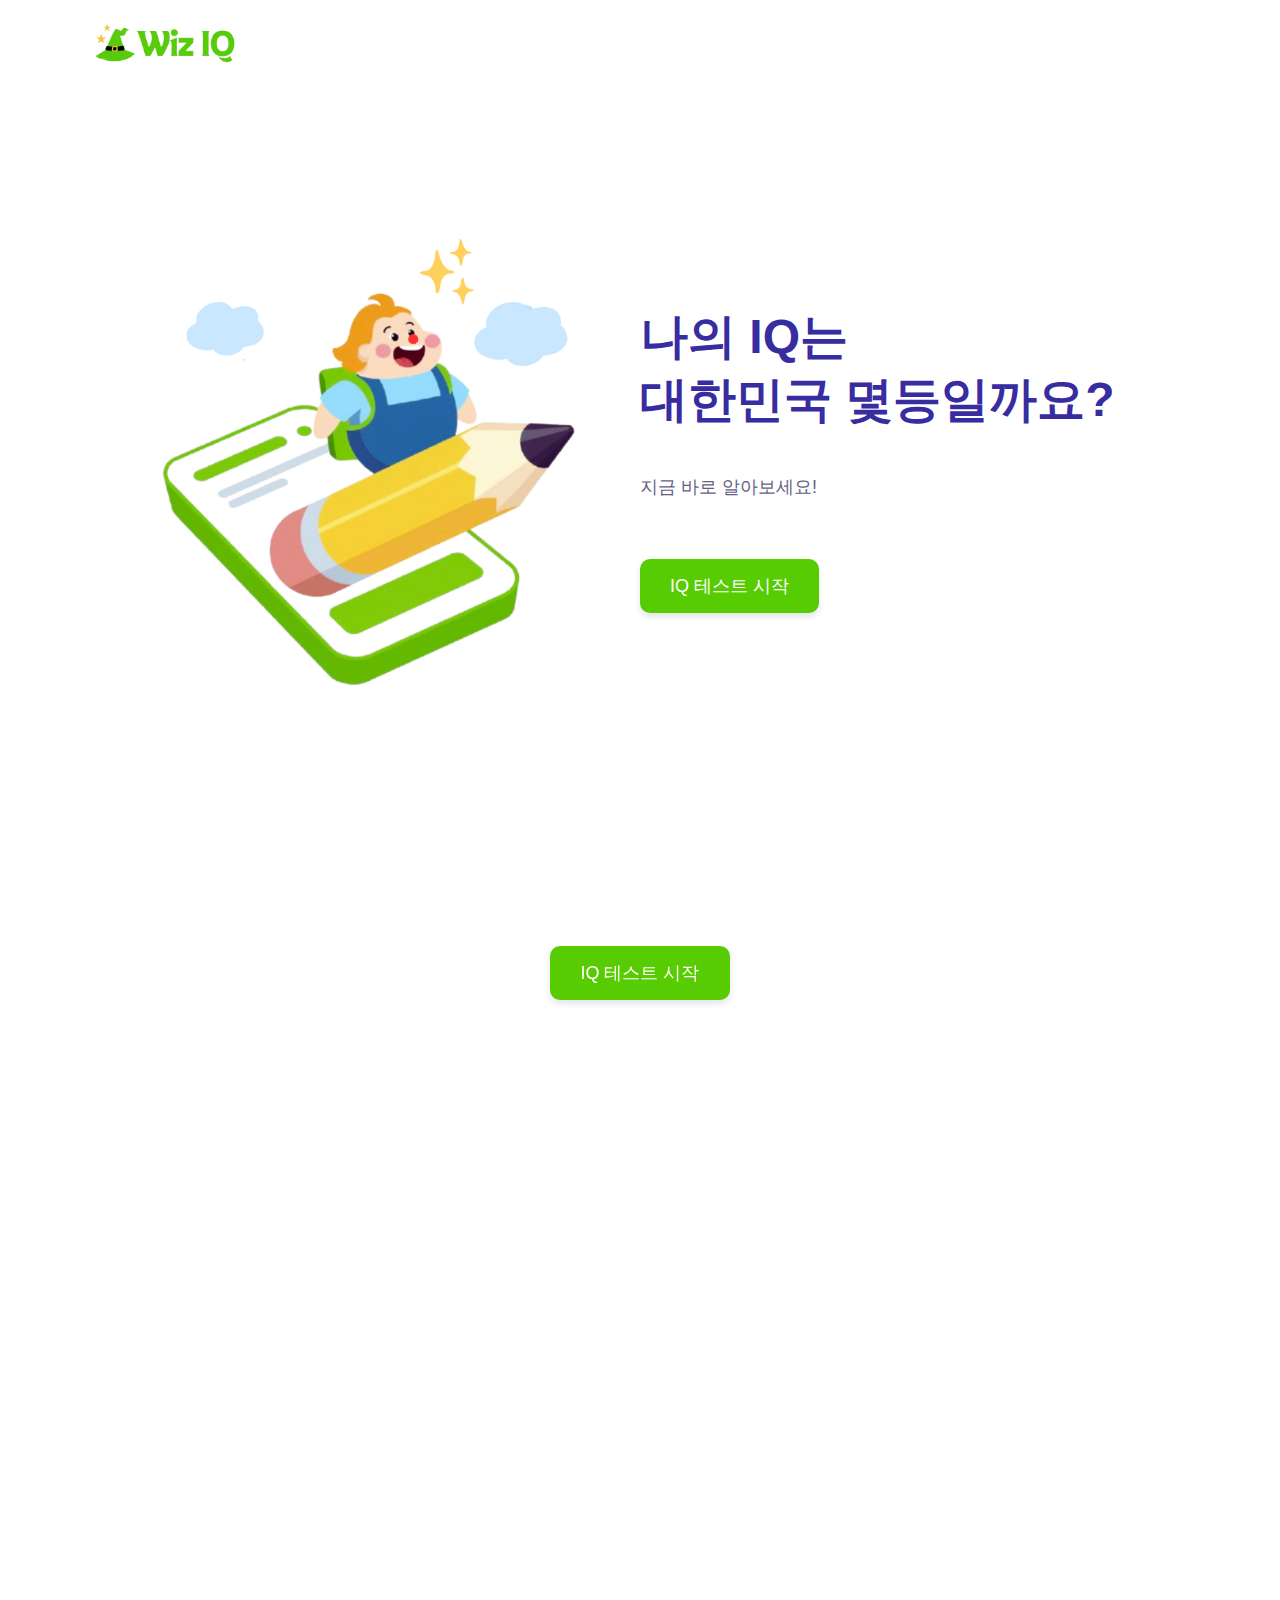
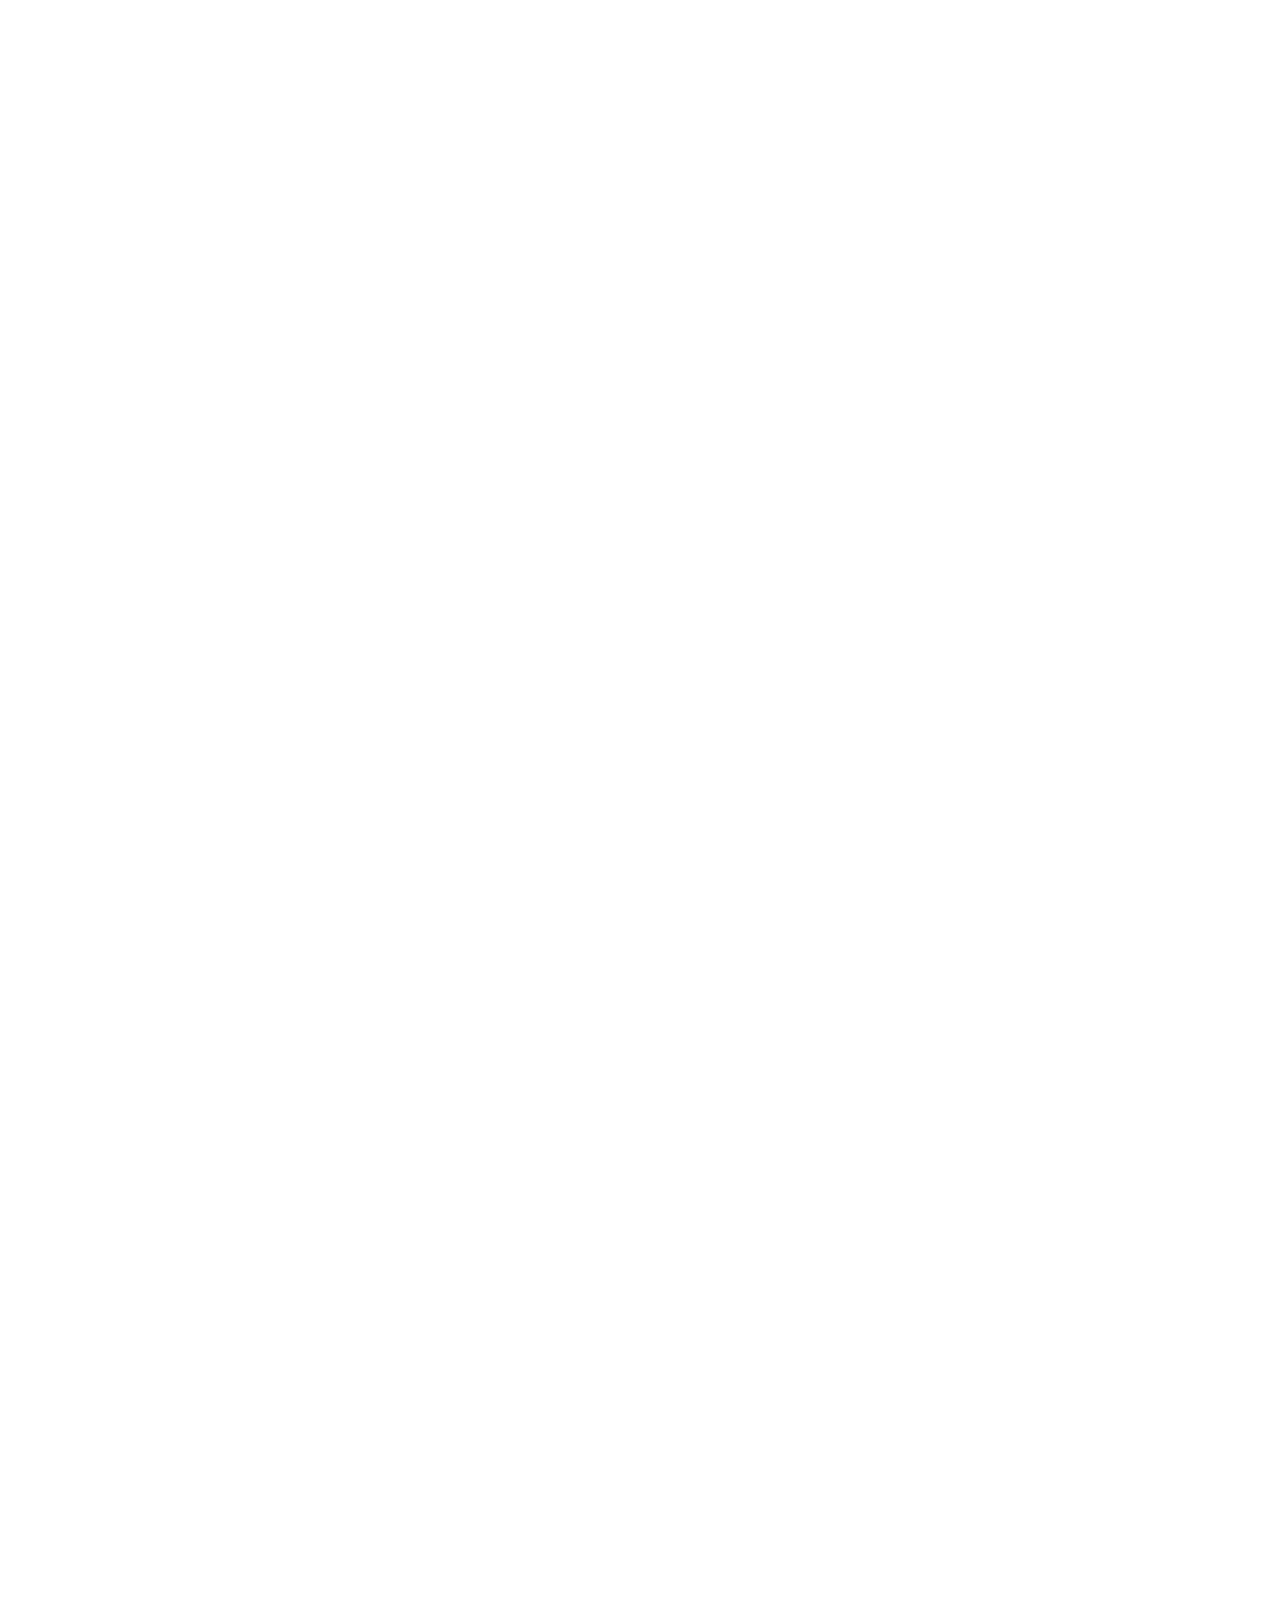
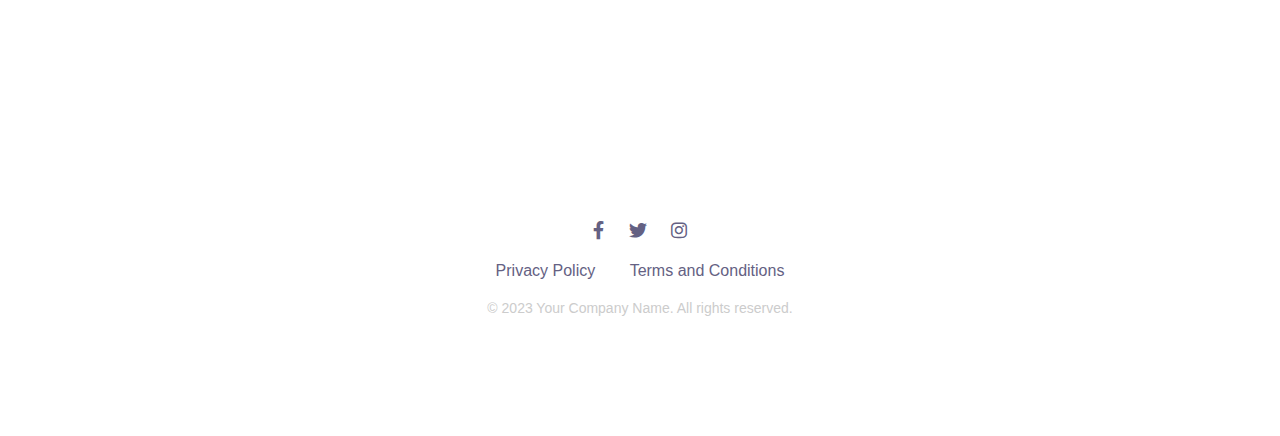
<file: index.html>
<!DOCTYPE html>
<html lang="ko">
<head>
  <meta charset="UTF-8">
  <title>메인 페이지</title>
  <!-- <link rel="stylesheet" href="css/style.css"> -->
  <link rel="stylesheet" href="css/global.css">
  <link rel="stylesheet" href="css/index.css">

  <!-- Add viewport meta tag for responsiveness -->
  <meta name="viewport" content="width=device-width, initial-scale=1.0">
  <!-- Font Awesome -->
  <link rel="stylesheet" href="https://cdnjs.cloudflare.com/ajax/libs/font-awesome/6.0.0/css/all.min.css">

</head>

<body>

  <!-- Header Section -->
<header>
    <div class="container">
      <!-- Logo -->
      <div class="logo">
        <a href="#">
          <img src="images/logo.png" alt="Logo">
        </a>
      </div>
    </div>
  </header>

<!-- Hero Section -->
<section class="hero">
  <div class="hero-container">
    <div class="hero-content">
      <!-- Image on the left for desktop, on top for mobile -->
      <img src="images/your-image.png" alt="Hero Image" class="hero-image">
      <div class="hero-text">
        <h1>나의 IQ는 <br> 대한민국 몇등일까요?</h1>
        <p>지금 바로 알아보세요!</p>
        <button class="cta-button" >IQ 테스트 시작</button>
        <div id="sticky-container">
          <button class="cta-button" id="cta-button" >IQ 테스트 시작</button>
        </div>
        <script>
          document.querySelectorAll('.cta-button').forEach(button => {
            button.addEventListener('click', () => {
              window.location.href = 'test.html';
            });
          });
        </script>
      </div>
    </div>
  </div>


<!-- Features Section -->
<section class="features">
  <div class="features-container">
    <!-- Top Part: Heading and Body -->
    <div class="features-top animate">
      <h2>Our Features</h2>
      <p>Return on investment success traction burn rate client social proof bandwidth angel investor interaction design equity MVP marketing. Partnership pitch leverage ramen.</p>
    </div>
    <!-- Bottom Part: 3 Boxes -->
    <div class="features-bottom animate">
      <!-- Feature Box 1 -->
      <div class="feature-box">
        <div class="feature-icon">
          <img src="images/feature1.png" alt="Feature One Icon">
        </div>
        <h3>Responsive Design</h3>
        <p>Android startup success launch party business plan validation scrum project gen-z monetization churn rate facebook</p>
      </div>
      <!-- Feature Box 2 -->
      <div class="feature-box">
        <div class="feature-icon">
          <img src="images/feature2.png" alt="Feature Two Icon">
        </div>
        <h3>Responsive Design</h3>
        <p>Android startup success launch party business plan validation scrum project gen-z monetization churn rate facebook</p>
      </div>
      <!-- Feature Box 3 -->
      <div class="feature-box">
        <div class="feature-icon">
          <img src="images/feature3.png" alt="Feature Three Icon">
        </div>
        <h3>Responsive Design</h3>
        <p>Android startup success launch party business plan validation scrum project gen-z monetization churn rate facebook</p>
      </div>
    </div>
  </div>
</section>

<!-- First Feature Section -->
<section class="feature-section animate">
  <div class="feature-section-container">
    <div class="feature-content">
      <!-- Text on Left -->
      <div class="feature-text">
        <h2>Feature One Heading</h2>
        <p>Brief description of feature one. Explain the benefits and key points.</p>
      </div>
      <!-- Image on Right -->
      <div class="feature-image">
        <img src="images/hero1.png" alt="Feature One Image">
      </div>
    </div>
  </div>
</section>

<!-- Second Feature Section -->
<section class="feature-section reverse animate">
  <div class="feature-section-container">
    <div class="feature-content">
      <!-- Text on Right -->
      <div class="feature-text">
        <h2>Feature Two Heading</h2>
        <p>Brief description of feature two. Highlight its advantages and features.</p>
      </div>
      <!-- Image on Left -->
      <div class="feature-image">
        <img src="images/hero2.png" alt="Feature Two Image">
      </div>
    </div>
  </div>
</section>

<!-- Third Feature Section -->
<section class="feature-section animate">
  <div class="feature-section-container">
    <div class="feature-content">
      <!-- Text on Left -->
      <div class="feature-text">
        <h2>Feature Three Heading</h2>
        <p>Brief description of feature three. Emphasize its importance and usability.</p>
      </div>
      <!-- Image on Right -->
      <div class="feature-image">
        <img src="images/hero3.png" alt="Feature Three Image">
      </div>
    </div>
  </div>
</section>

<!-- Footer Section -->
<footer>
  <div class="footer-container">
    <!-- Social Media Links -->
    <div class="footer-social">
      <a href="#" target="_blank"><i class="fab fa-facebook-f"></i></a>
      <a href="#" target="_blank"><i class="fab fa-twitter"></i></a>
      <a href="#" target="_blank"><i class="fab fa-instagram"></i></a>
    </div>
    <!-- Footer Links -->
    <div class="footer-links">
      <a href="#">Privacy Policy</a>
      <a href="#">Terms and Conditions</a>
    </div>
    <!-- Footer Bottom Text -->
    <div class="footer-bottom">
      <p>&copy; 2023 Your Company Name. All rights reserved.</p>
    </div>
  </div>
</footer>

<!-- JavaScript File -->
  <script src="js/sticky.js"></script>
  <script src="js/animate.js"></script>

</body>
</html>
</file>
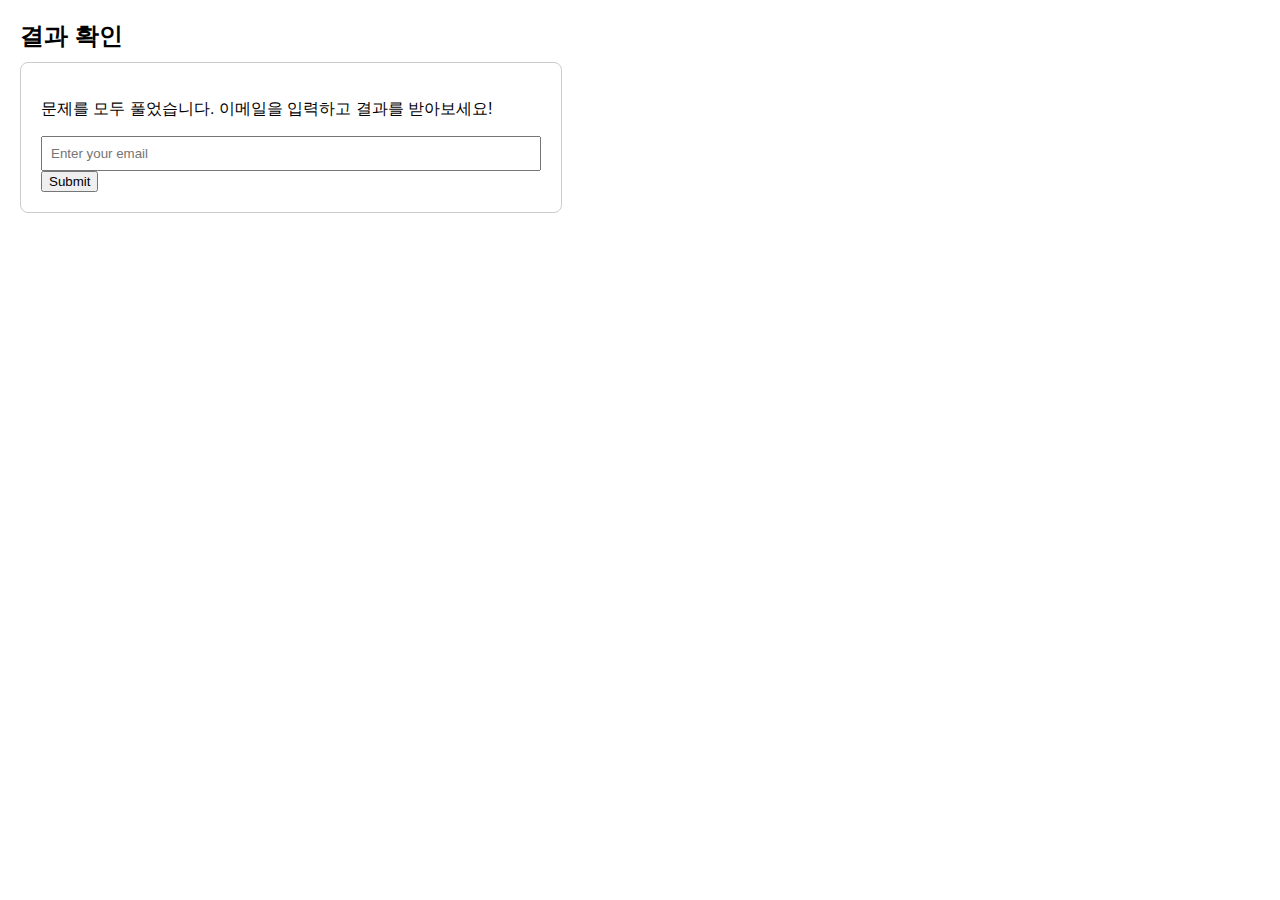
<file: result.html>
<!DOCTYPE html>
<html lang="ko">
<head>
  <meta charset="UTF-8">
  <title>결과 & 이메일 입력</title>
  <link rel="stylesheet" href="css/style.css">
</head>
<body>
  <h2>결과 확인</h2>
  <div id="result-container">
    <p>문제를 모두 풀었습니다. 이메일을 입력하고 결과를 받아보세요!</p>
    <input type="email" id="emailInput" placeholder="Enter your email" />
    <button id="submitEmailBtn">Submit</button>
  </div>

  <!-- result.js에서 로직 처리 -->
  <script src="js/result.js"></script>
</body>
</html>
</file>
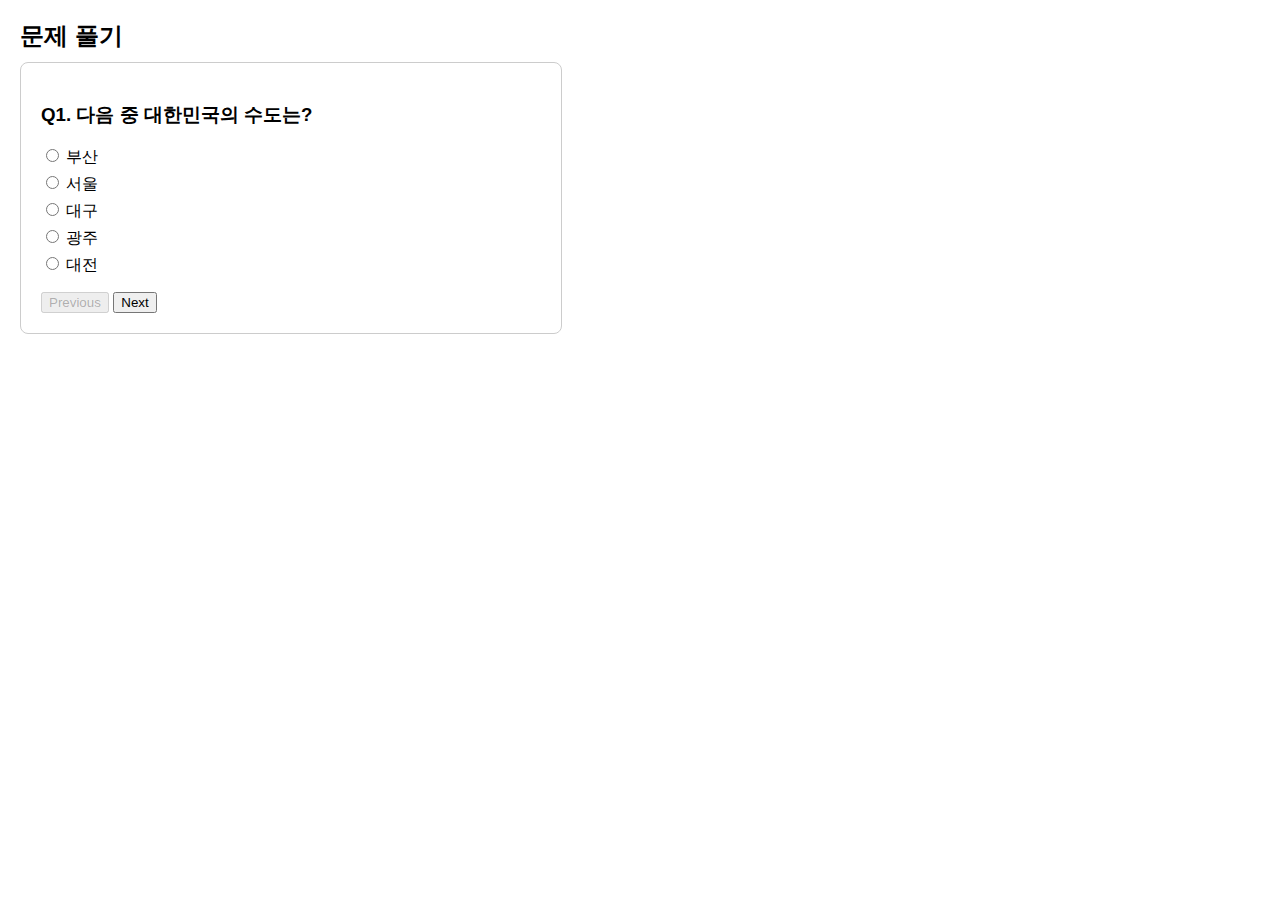
<file: test.html>
<!DOCTYPE html>
<html lang="ko">
<head>
  <meta charset="UTF-8">
  <title>테스트 페이지</title>
  <link rel="stylesheet" href="css/style.css">
</head>
<body>
  <h2>문제 풀기</h2>
  <div id="test-container">
    <h3 id="question-title"></h3>
    <ul id="choices-container"></ul>
    <button id="prevQuestionBtn">Previous</button>
    <button id="nextQuestionBtn">Next</button>
  </div>

  <!-- test.js에서 전체 로직 처리 -->
  <script src="js/test.js"></script>
</body>
</html>
</file>
<file: css/style.css>
/* style.css */
body {
    font-family: sans-serif;
    margin: 20px;
  }
  h1, h2 {
    margin-bottom: 10px;
  }
  /* button {
    margin-top: 10px;
    padding: 8px 16px;
    cursor: pointer;
  } */
   
  #test-container,
  #result-container {
    border: 1px solid #ccc;
    padding: 20px;
    border-radius: 8px;
    max-width: 500px;
  }
  ul {
    list-style: none;
    padding: 0;
  }
  ul li {
    margin: 5px 0;
  }
  input[type="email"] {
    display: block;
    margin-top: 10px;
    padding: 8px;
    width: 100%;
    box-sizing: border-box;
  }
</file>
<file: css/index.css>
/* Hero Section Styles */
.hero {
    background-color: #ffffff; /* Optional: Remove if you don't want background outside the box */
    padding: 0 0; /* Adjust top and bottom padding */
  }
  
  .hero-container {
    display: flex;
    justify-content: center;
  }
  
  .hero-content {
    display: flex;
    align-items: center;
    justify-content: space-between;
    background-color: #fff; /* Very light and subtle blue */
    padding: 110px 20px; /* Increase padding inside the box */
    border-radius: 20px; /* Rounded corners */
    max-width: 1100px;
    width: 100%;
    text-align: left; /* Align text to the left */
  }
  
  .hero-image {
    width: 50%; /* Adjust width as needed */
    max-width: 500px; /* Limit the maximum width */
    margin-right: 20px; /* Space between image and text */
  }
  
  .hero-text {
    width: 50%; /* Adjust width as needed */
  }
  
  .hero-content h1 {
    font-size: 48px;
    margin-bottom: 40px; /* Increase space below heading */
    color: #372da0;
    line-height: 1.3;
  }
  
  .hero-content p {
    font-size: 18px;
    margin-bottom: 55px; /* Increase space below paragraph */
    max-width: 600px;
    margin-left: auto;
    margin-right: auto;
    line-height: 1.8;
  }
  
  .cta-button {
    text-decoration: none;
    background-color: #58cc02;
    color: #fff;
    padding: 15px 30px;
    border-radius: 10px;
    font-size: 18px;
    box-shadow: 0 4px 6px rgba(0, 0, 0, 0.1);
    transition: background-color 0.3s ease, box-shadow 0.3s ease;
  }
  
  .cta-button:hover {
    background-color: #79dc2d;
    color: #fff;
    box-shadow: 0 6px 8px rgba(0, 0, 0, 0.15);
  }
  
  /* Features Section */
  .features {
    padding: 60px 0;
    background-color: #fff;
  }
  
  .features-container {
    width: 90%;
    max-width: 1100px;
    margin: 50px auto;
  }
  
  .features-top {
    text-align: center;
    margin-bottom: 70px;
  }
  
  .features-top h2 {
    font-size: 36px;
    margin-bottom: 20px;
    color: #58cc02;
  }
  
  .features-top p {
    font-size: 18px;
    line-height: 1.6;
    max-width: 600px;
    margin: 0 auto;
  }
  
  .features-bottom {
    display: flex;
    justify-content: space-between;
    flex-wrap: wrap; /* Allows wrapping on smaller screens */
  }
  
  .feature-box {
    flex: 1;
    min-width: 280px; /* Ensures boxes don't get too small */
    max-width: 32%;
    margin-bottom: 30px;
    text-align: center;
    padding: 20px;
    background-color: #ffffff;
    border-radius: 10px;
  }
  
  .feature-box .feature-icon {
    margin-bottom: 20px;
  }
  
  .feature-box .feature-icon img {
    width: 60px; /* Adjust the size as needed */
    height: auto;
  }
  
  .feature-box h3 {
    font-size: 24px;
    margin-bottom: 15px;
    color: #372da0;
  }
  
  .feature-box p {
    font-size: 16px;
    line-height: 1.6;
  }
  
  /* Feature Section */
  .feature-section {
    padding: 60px 0;
  }
  
  .feature-section-container {
    width: 90%;
    max-width: 1100px;
    margin: 0 auto;
    padding: 0 20px;
  }
  
  .feature-content {
    display: flex;
    align-items: center;
    justify-content: space-between;
    flex-wrap: wrap;
  }
  
  .feature-text {
    flex: 1;
    min-width: 280px;
    margin-right: 40px;
  }
  
  .feature-text h2 {
    font-size: 36px;
    margin-bottom: 20px;
    color: #58cc02;
  }
  
  .feature-text p {
    font-size: 18px;
    line-height: 1.6;
    color: #666;
  }
  
  .feature-image {
    flex: 1;
    min-width: 280px;
    text-align: center;
  }
  
  .feature-image img {
    max-width: 100%;
    height: auto;
    border-radius: 10px; /* Optional: adds rounded corners */
    background-color: #ffffff; /* CTA background color */
  
  }
  
  /* Reverse layout for the second feature section */
  .feature-section.reverse .feature-content {
    flex-direction: row-reverse;
  }
  
  .feature-section.reverse .feature-text {
    margin-right: 0;
    margin-left: 40px;
  }
  
  .feature-section.reverse .feature-image img {
    max-width: 100%;
    height: auto;
    border-radius: 10px; /* Optional: adds rounded corners */
    background-color: #ffffff; /* CTA background color */
  }
  

/* Responsive Adjustments */
@media (max-width: 768px) {
    .feature-section.reverse .feature-content {
      flex-direction: column;
    }
    .feature-section.reverse .feature-text {
      margin-left: 0;
      margin-top: 30px;
      text-align: center;
    }
    .feature-section.reverse .feature-image {
      margin-bottom: 0;
    }
  
    .feature-content {
      flex-direction: column;
    }
    .feature-text {
      margin-right: 0;
      margin-bottom: 30px;
      text-align: center;
    }

    .feature2-content {
      flex-direction: column;
    }
    .feature2-text {
      margin-right: 0;
      margin-bottom: 30px;
      text-align: center;
    }

    .features-bottom {
        flex-direction: column;
        align-items: center;
    }
    .feature-box {
        max-width: 100%;
    }

    /* Adjust hero layout for mobile */
    .hero-content {
        flex-direction: column; /* Stack image and text vertically */
        text-align: center; /* Center text for mobile */
    }
  
    .hero-image {
        width: 100%; /* Full width for mobile */
        margin: 0 0 20px 0; /* Margin below the image */
    }
  
    .hero-text {
        width: 100%; /* Full width for mobile */
    }
  
    /* Adjust hero text sizes */
    .hero h1 {
        font-size: 36px;
    }
    .hero p {
        font-size: 16px;
    }
  }


  /* sticky-cta */

  #sticky-container {
        position: fixed;
        bottom: -100px; /* Start off-screen */
        left: 50%;
        transform: translateX(-50%);
        transition: bottom 0.3s ease, background-color 0.3s ease, border-top 0.3s ease; /* Smooth transition */
        z-index: 1000; /* Ensure it stays on top */
        background-color: transparent; /* Default background */
        border-top: none; /* No border by default */
        width: 100%; /* Full width */
        text-align: center; /* Center the button */
    }

    #sticky-container.sticky {
        bottom: 0px; /* Position it at the bottom of the screen */
        background-color: white; /* Change background to white */
        border-top: 2px solid #e5e5e5; /* Add a black line on top */
        padding: 20px 0; /* Add some padding */

    }
</file>
<file: css/global.css>
/* Reset default browser margins and paddings */
* {
    margin: 0;
    padding: 0;
    box-sizing: border-box;
  }
  
  /* Global Styles */
  body {
    font-family: Arial, sans-serif;
    color: #646183;
  }
  
  /* Container */
  header .container {
    width: 90%;
    max-width: 1100px;
    margin: 0 auto;
    display: flex;
    align-items: center; /* Vertical alignment */
    justify-content: space-between;
  }
  
  /* Header Styles */
  header {
    background-color: #fff;
    /* border-bottom: 1px solid #eaeaea;  */ 
    padding: 20px 0;
    position: relative; /* To position the nav when active */
  }
  
  /* Logo */
  .logo a img {
    width: 150px; /* Adjust to your logo's desired size */
    height: 90%;
  }

    /* Spacing Adjustments */
    .logo {
        margin-right: 20px;
    }

    /* Initial state: elements are hidden, translated down, and slightly scaled down */
.animate {
    opacity: 0;
    transform: translateY(50px) scale(0.95);
    transition: opacity 0.8s cubic-bezier(0.215, 0.61, 0.355, 1), transform 0.8s cubic-bezier(0.215, 0.61, 0.355, 1);
  }
  
  /* When the element is visible in the viewport */
  .animate.in-view {
    opacity: 1;
    transform: translateY(0) scale(1);
  }
  
  /* When the element is out of view upwards */
  .animate.out-of-view-up {
    opacity: 0;
    transform: translateY(-50px) scale(0.95);
  }
  
  /* Footer Styles */
  footer {
    background-color: #ffffff;
    padding: 40px 0 120px 0 ;
    font-size: 16px;
  }
  
  .footer-container {
    width: 90%;
    max-width: 1100px;
    margin: 0 auto;
    text-align: center;
  }
  
  .footer-social {
    margin-bottom: 20px;
  }
  
  .footer-social a {
    color: #646183;
    margin: 0 10px;
    font-size: 18px;
    display: inline-block;
  }
  
  .footer-social a:hover {
    color: #007BFF;
  }
  
  .footer-links {
    margin-bottom: 20px;
  }
  
  .footer-links a {
    color: #646183;
    margin: 0 15px;
    text-decoration: none;
    font-size: 16px;
  }
  
  .footer-links a:hover {
    text-decoration: underline;
  }
  
  .footer-bottom {
    font-size: 14px;
    color: #ccc;
  }
  
  .footer-bottom p {
    margin: 0;
  }
  
  /* Responsive Adjustments */
  @media (max-width: 768px) {
    .footer-social a {
      margin: 0 8px;
      font-size: 16px;
    }
    
    .footer-links a {
      margin: 0 10px;
      font-size: 14px;
    }

    /* Adjust logo size for smaller screens  */
    .logo a img {
        width: 120px; /* Adjust as needed */
        
    } 
        
  }

    /* button style ignore */

  button {
    all: unset;
  }
</file>
